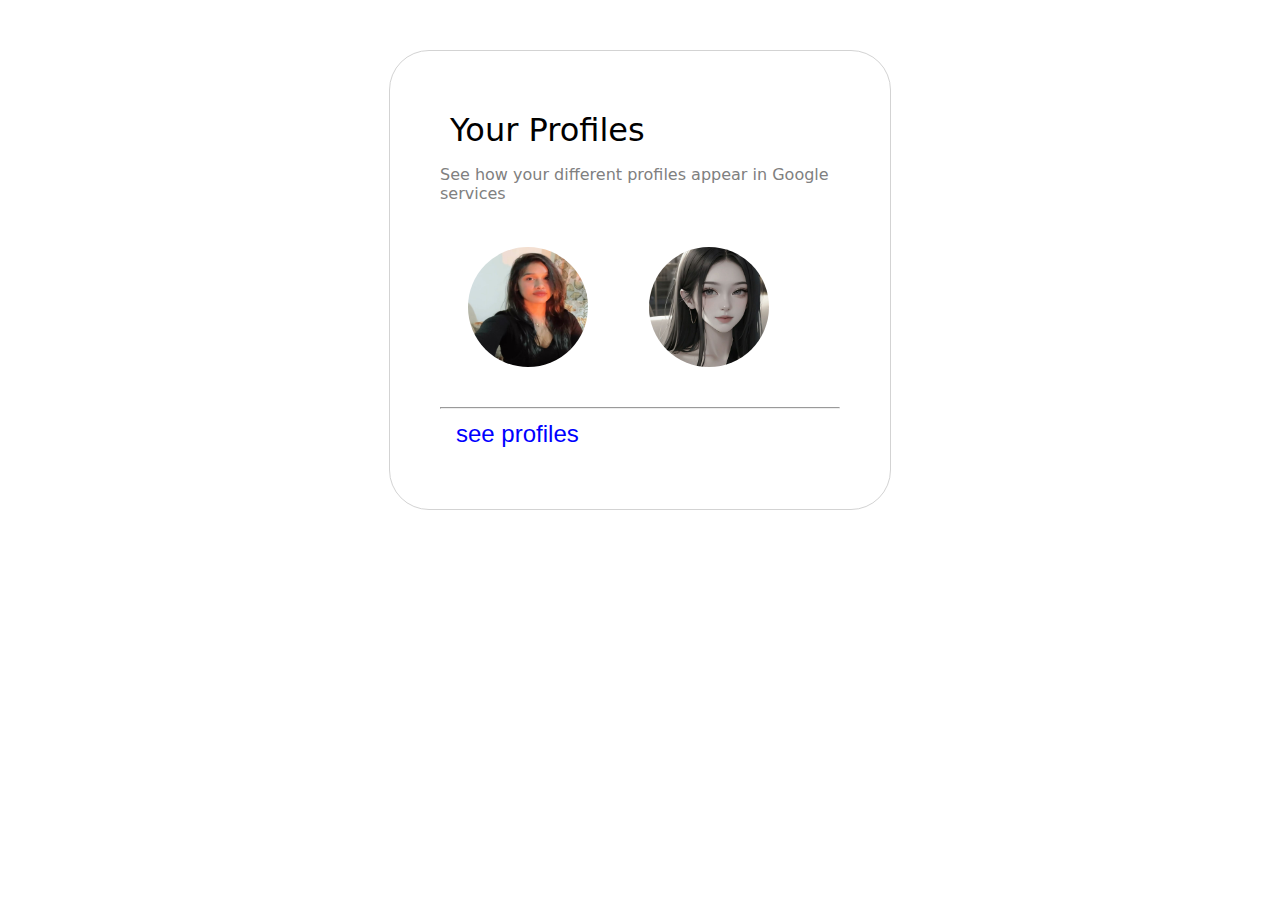
<file: index.html>
<!DOCTYPE html>
<html>
  <head>
    <meta charset="UTF-8" />
    <title>Your profiles</title>
    <link rel="stylesheet" href="./style.css" />
  </head>
  <body>
    <div class="box">
      <div class="box2">
        <h3 class="title">Your Profiles</h3>
        <p>See how your different profiles appear in Google services</p>
        
          <img class="box-image space " src="./IMG_3861.jpg" alt="" />
          <img class="box-image space" src="./Ai art girl aestethic.jpeg" alt="" />
        </div>
        <hr>

        
        <div class="btn-class">
          <button class="btn">see profiles</button>
        </div>
      </div>
    </div>
  </body>
</html>
</file>
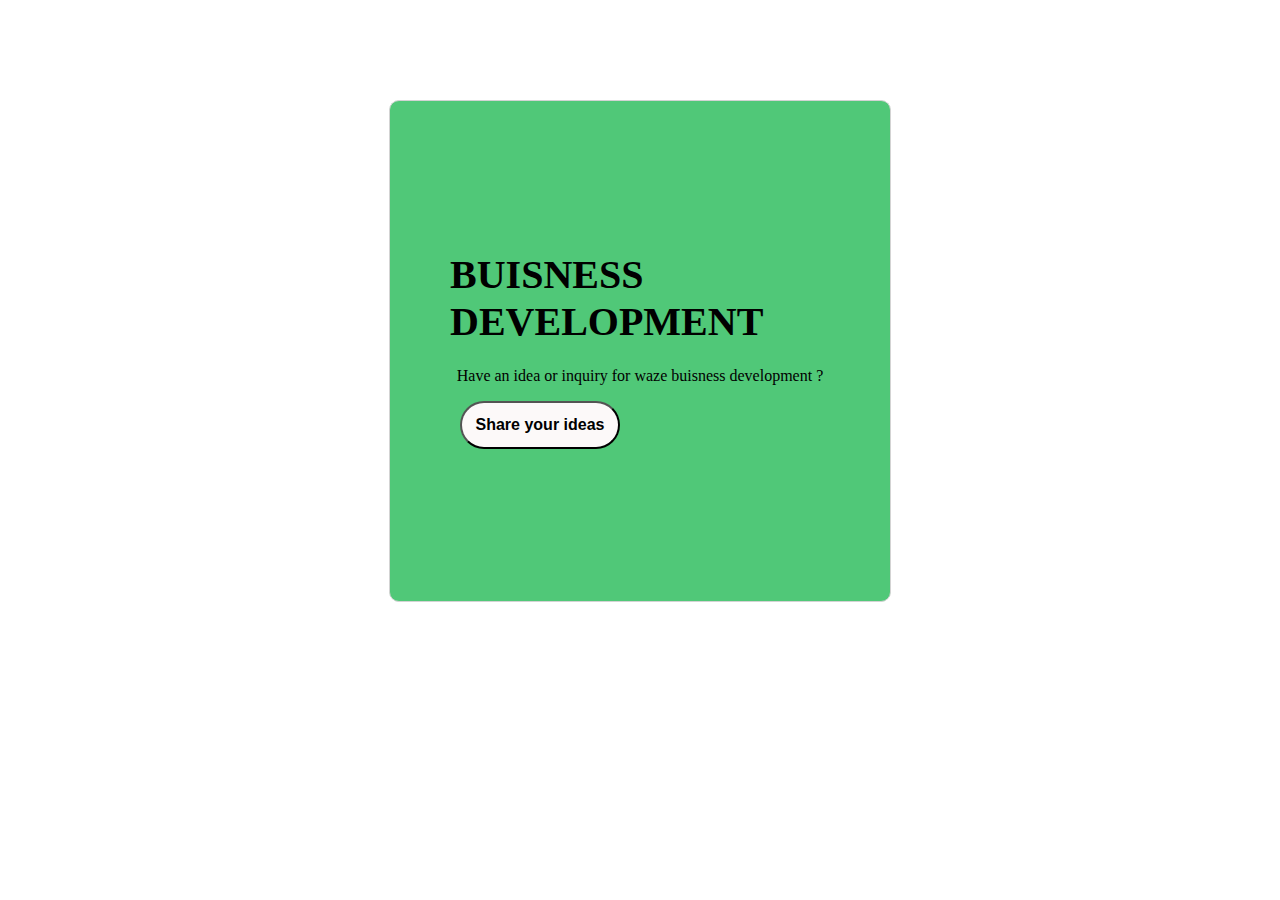
<file: index1.html>
<!DOCTYPE html>
<html>
    <head>
        <meta charset="UTF-8">
        <meta http-equiv="X-UA-Compatible" content="IE=edge">
        <meta name="viewport" content="width=device-width, initial-scale=1.0">
        <title class="title">
            Buisnness Development
        </title>
        <link rel="stylesheet" href="./style1.css">
    </head>
    <body >
       <div class="box">
            <h1 class="title">BUISNESS <br>DEVELOPMENT</h1>
            <p class="title1">Have an idea or inquiry for waze buisness development ? </p>
            <button class="btn"> Share your ideas </button>
       </div>
    </body>
</html>
</file>
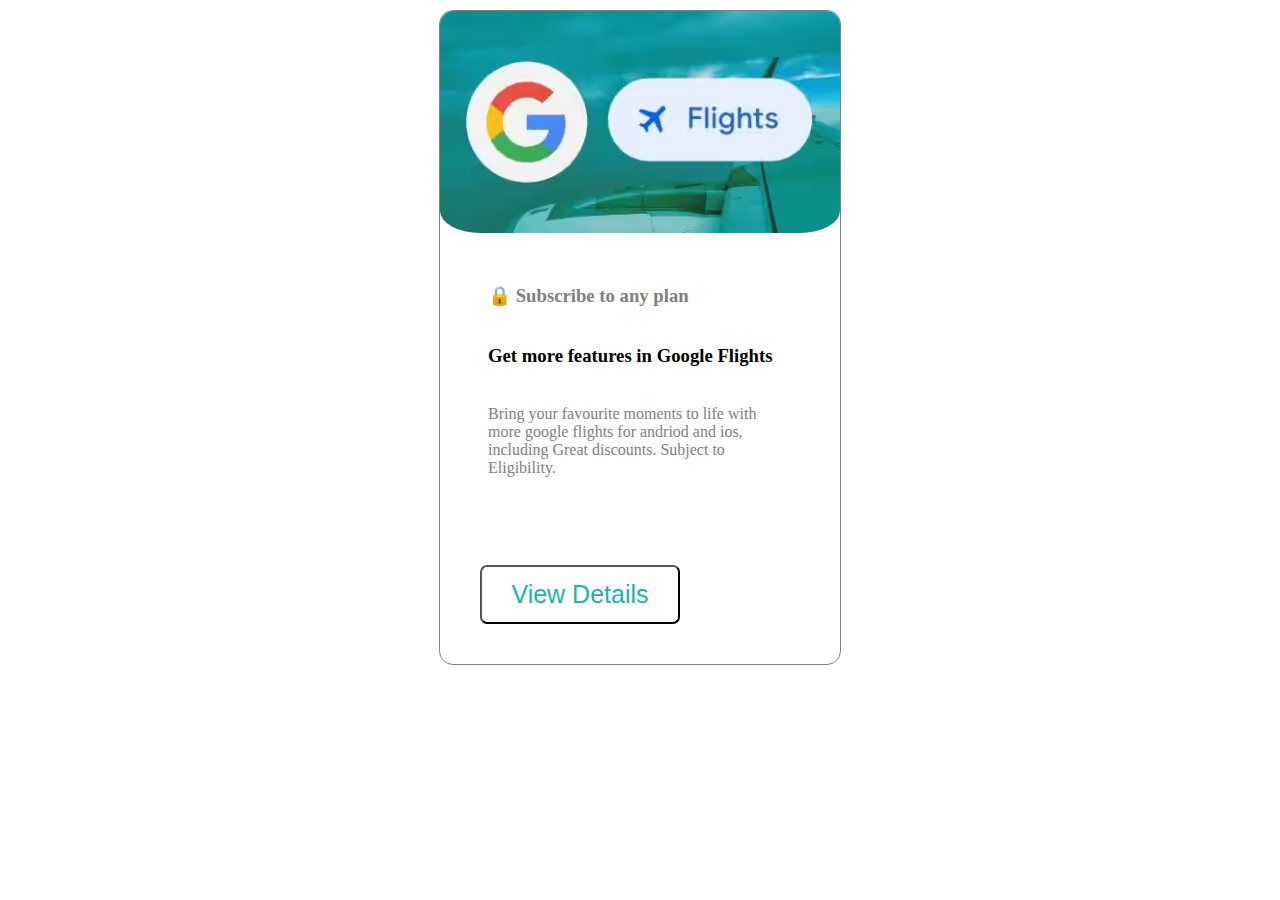
<file: index2.html>
<!DOCTYPE html>
<html>
    <head>
        <meta charset="UTF-8">
        <meta http-equiv="X-UA-Compatible" content="IE=edge">
        <meta name="viewport" content="width=device-width, initial-scale=1.0">
        <title>
            Subscribe to any plan
        </title>
        <link rel="stylesheet" href="./style2.css">
        
        
    </head>
    <body >
        <div class="main">
            <img class="box-image" src="./google-flights-featured.avif" alt="">
        
        <div class="box">
            
       <h3 class="title"> &#128274 Subscribe to any plan </h3>
        <h3 class="h3tag"> Get more features in Google Flights </h3>
        <p class="ptag">
            Bring your favourite moments to life with more google flights for andriod and ios, including Great discounts. Subject to Eligibility.
        </p>
    </div>
        <button class="btn"> View Details </button>
    </div>
    </body>
</html>
</file>
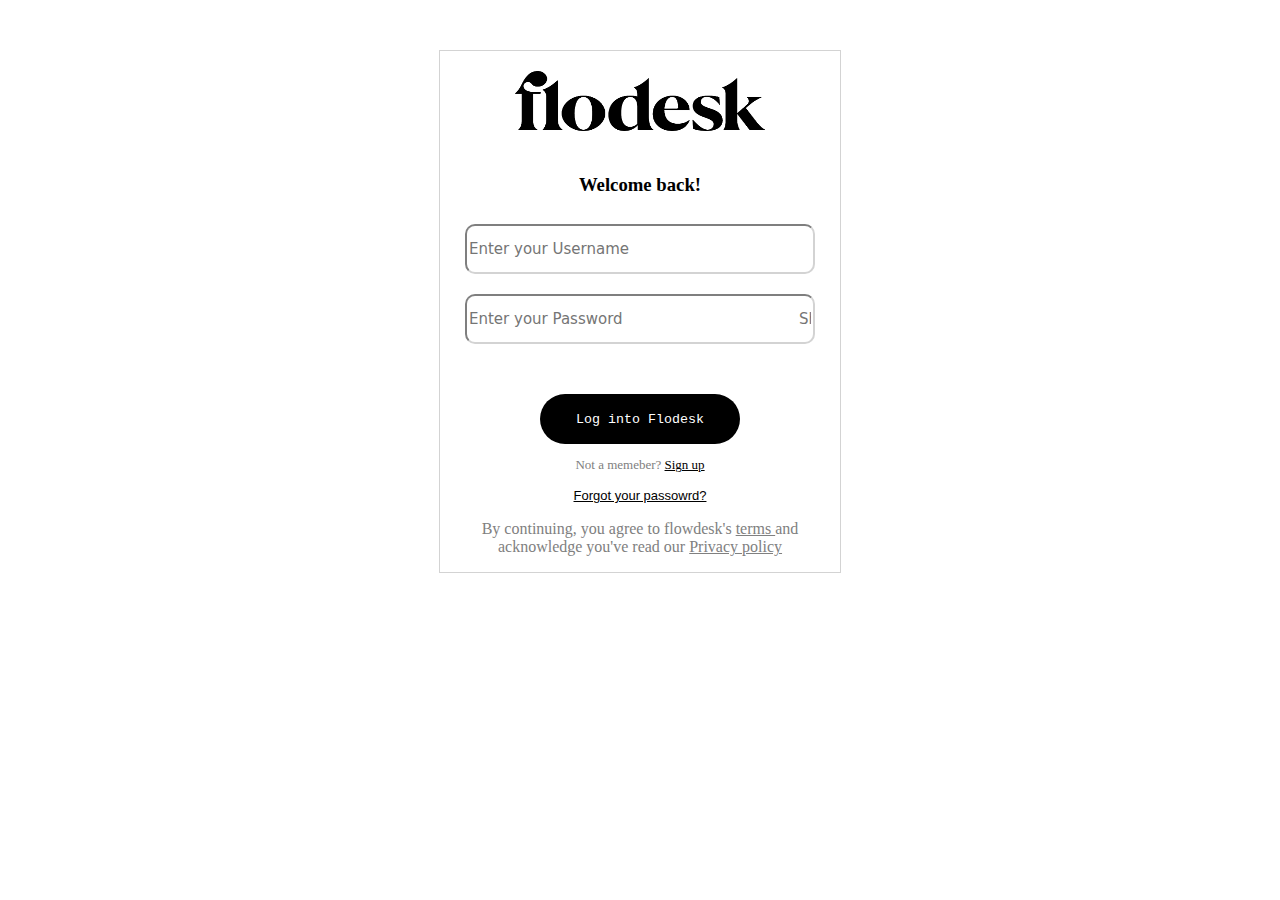
<file: index3.html>
<!DOCTYPE html>
<html>
    <head>
        <meta charset="UTF-8">
        <meta http-equiv="X-UA-Compatible" content="IE=edge">
        <meta name="viewport" content="width=device-width, initial-scale=1.0">
        <title>
            Flodesk
        </title>
        
        <link rel="stylesheet" href="./style3.css">
    </head>

    <body >
        <div class="box">
            <img class="flodeskimg" src="./fllodesk.png" alt="">
           <div>
            <h3 class="welcome">
                Welcome back!
            </h3>
            <input type="text" placeholder="Enter your Username" class="input"/> <br>
            <input type="text" placeholder="Enter your Password                                     Show" class="input"/> <br>
            <button class="btn">
                Log into Flodesk
            </button>

            <p class="p">Not a memeber? <span class="text "> Sign up  </span></p>
            <button class="forgotpasswordbtn" > Forgot your passowrd?</button>

            <p class="disclaimer"> By continuing, you agree to flowdesk's <u> terms </u> 
            and acknowledge you've read our <u>Privacy policy </u></p>
           </div>
            
    
        </div>
        
    </body>
</html>
</file>
<file: style.css>
.title{
    margin : 10px ;
    font-family: system-ui, -apple-system, BlinkMacSystemFont, 'Segoe UI', Roboto, Oxygen, Ubuntu, Cantarell, 'Open Sans', 'Helvetica Neue', sans-serif;
    color: black;
    font-weight: normal;
    font-size: 200%;
}

.center{
    text-align: center;
}

.box{
    border-radius: 40px;
    margin: 50px auto;
    border: 1px solid lightgrey;
    width: 400px;
    padding: 50px;
    font-family: system-ui, -apple-system, BlinkMacSystemFont, 'Segoe UI', Roboto, Oxygen, Ubuntu, Cantarell, 'Open Sans', 'Helvetica Neue', sans-serif;
}

.box-image{
    height: 400%;
    width: 30%;
    border-radius: 100%;
   
}

.btn{
    background-color: transparent;
    border: none;
    color: blue;
    font-size: 150%;
}

.btn-class{
    margin: 10px 10px;
    
}

.horizontal-line{
    width: 300px;
    height: 1px;
    background-color: lightgrey;

}

p{
    color: gray;
}

.space{
    margin: 7%;
}
</file>
<file: style1.css>
.box{
    margin: 100px auto;
    width: 400px;
    height: 400px;
    border: 1px solid lightgray;
    text-align: center;
    background-color: #50C878;
    border-radius: 10px;
    size: 200px;
    padding: 50px;
    
}

.title{
    width: 100px;
   height: 100px;
   margin:  auto;
   margin-top: 100px ;
   margin-left:10px ;
   margin-right: 200px;
   font-size: 40px;
   

}

.title1{
    font-size: medium;
    font-weight: 10%;
}

.btn{
    background-color: rgb(252, 249, 249); 
    color: black;
padding: 13px 10px;
font-size: 16px;
 border-radius: 40px; 
 width: 40%; 
 text-decoration: double; 
 font-weight: bold;
 margin-right: 200px;
}
</file>
<file: style2.css>
.title{
    color: gray;
    margin: 10%;
}

.center{
    text-align: center;
}

.main{
    width: 400px;
    margin: 10px auto;
    border : 1px solid grey;
    border-radius: 14px;
}

.box{
    padding: 10px; 
    text-size-adjust: auto;
}

.box-image{
    width: 100%;
    border-radius: 10%;
    border-top-left-radius: 14px; 
    border-top-right-radius: 14px;
   
}

.btn{
    background-color: transparent;
    font-size: 25px;
    margin: 10%;
    color: lightseagreen;
    border-radius: 7px;
    width: 50%;
    padding: 13px 13px;
}

.ptag{
    margin: 10%;
    font-weight:normal;
    color: grey;
}

.h3tag{
    margin: 10%;
}
</file>
<file: style3.css>
.box{
    margin: 50px auto;
    width: 400px;
    border: 1px solid lightgray;
    text-align: center;
}

.flodeskimg{
    margin: 20px auto;
    width: 250px;
    height: 60px;
}

.input{
    width: 350px;
    margin: 10px;
    height: 50px;
    font-size: 15px;
    box-sizing: 100px;
    border-radius: 10px;
    border-color: lightgrey;
    box-sizing: border-box;
    font-family: system-ui, -apple-system, BlinkMacSystemFont, 'Segoe UI', Roboto, Oxygen, Ubuntu, Cantarell, 'Open Sans', 'Helvetica Neue', sans-serif;
}

.btn{
    background-color: black;
    color: white;
    border-radius: 50px;
    width: 200px;
    height: 50px;
    box-sizing: 10px;
    margin-top: 10%;
    font-size: smaller;
    font-family: 'Courier New', Courier, monospace ;
    border: none;
    
}

.p{
    font-size: small;
    color:  grey;
}

.text
{
    text-decoration: underline solid;
    color: black;
}

.forgotpasswordbtn{
    background: none;
    border: none;
    text-decoration: underline;
    font-family: Arial, Helvetica, sans-serif;
    font-size: small;
}

.disclaimer{
    color: grey;
}
</file>
